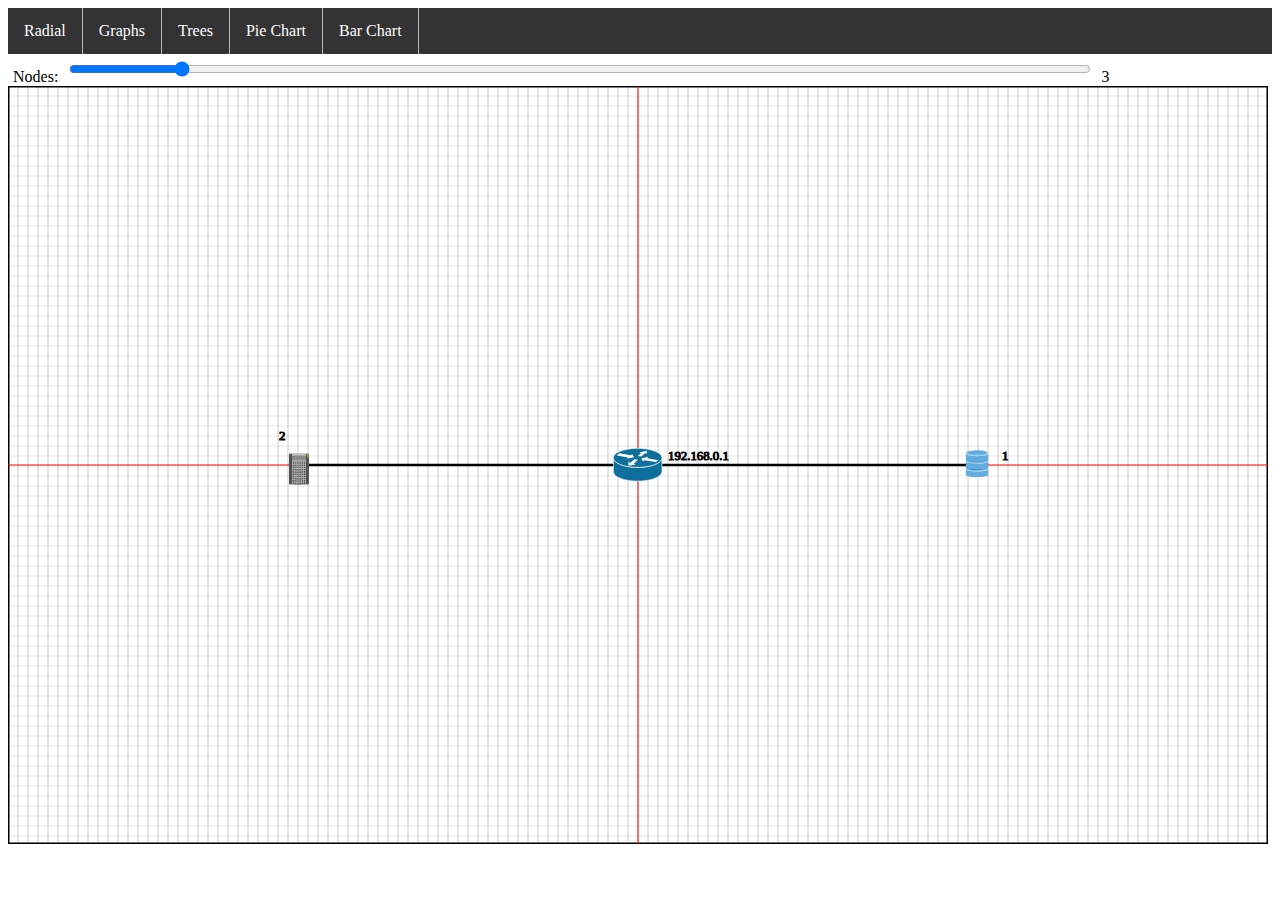
<file: index.html>
<!DOCTYPE html>
<html lang="en">

<head>
    <meta charset="UTF-8">
    <meta name="viewport" content="width=device-width, initial-scale=1.0">
    <title>Graphing Home</title>
    <link rel="stylesheet" href="css/style.css">
</head>

<body>
    <div id="title">        
        <div id="menu">
            
        </div>
        <div>
            <label for="nodes">Nodes: </label>
            <input name="nodes" type="range" id="nodes" min=0 max=30 value=3 style="width: 80%;">
            <label for="nodes" id="nodes-output">3</label>
        </div>
    </div>
    <svg id="svg" height="600" width="1000"></svg>
    <script src="js/header.js"></script>
    <script type="module" src="js/radial.js"></script>
</body>

</html>
</file>
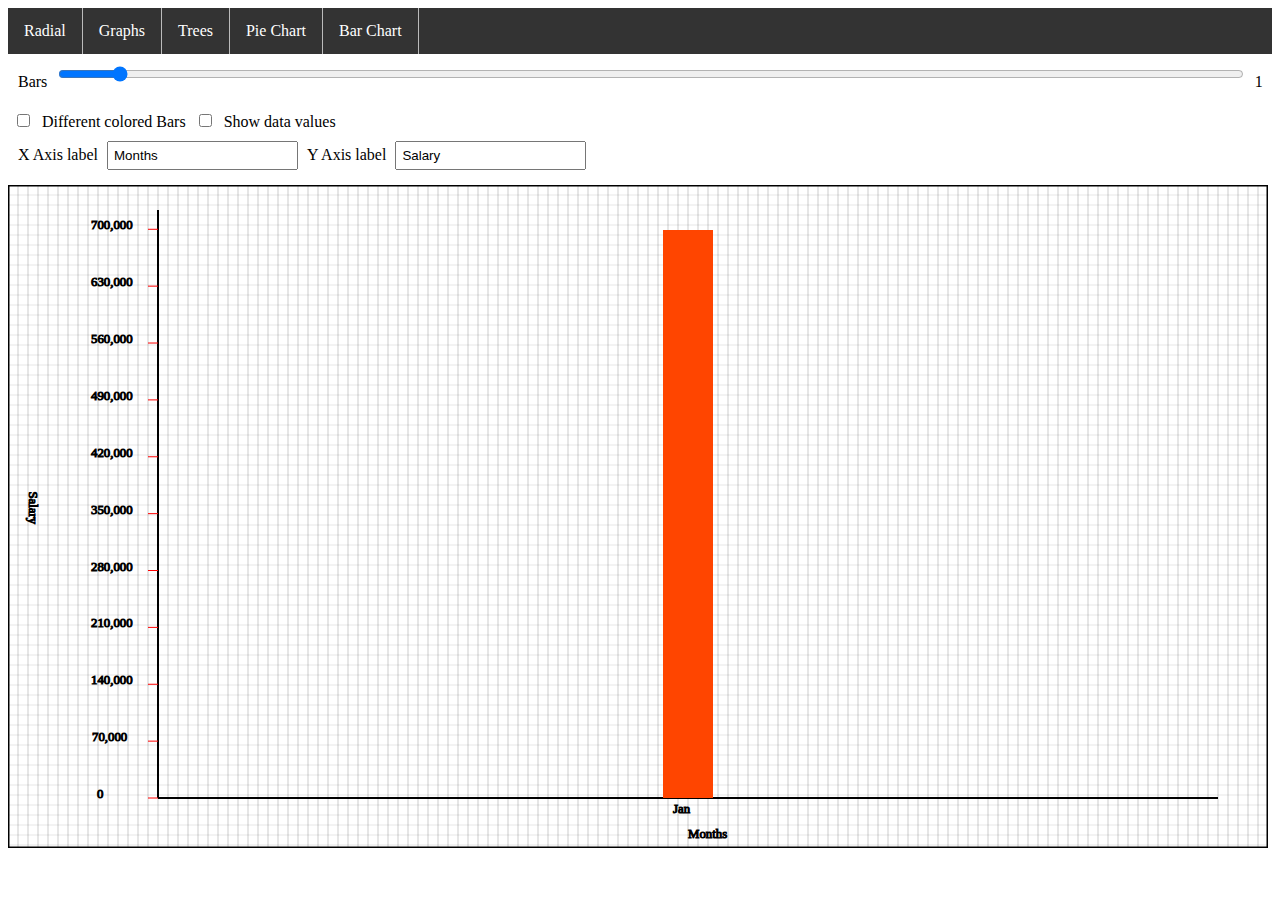
<file: barchart.html>
<!DOCTYPE html>
<html lang="en">

<head>
    <meta charset="UTF-8">
    <meta name="viewport" content="width=device-width, initial-scale=1.0">
    <title>Graphing Home</title>
    <link rel="stylesheet" href="css/style.css">
</head>

<body>
    <div id="title">

        <div id="menu">

        </div>
        <div class="row">
            <label for="nodes">Bars</label>
            <input name="nodes" type="range" id="nodes" min=1 max=25 value=2 style="width: 93%;">
            <label for="nodes" id="nodes-output">1</label>
        </div>

        <div id="chartoptions">
            <div class="row">
                <input type="checkbox" id="colors">
                <label for="colors">Different colored Bars</label>
                <input type="checkbox" id="showvalues">
                <label for="showvalues">Show data values</label>
            </div>

            <div class="row">
                <label for="xlabel">X Axis label</label>
                <input type="text" id="xlabel" value="Months">
                <label for="ylabel">Y Axis label</label>
                <input type="text" id="ylabel" value="Salary">
            </div>
        </div>
    </div>
    <svg id="svg" height="400" width="500">
       
    </svg>
    <script src="js/header.js"></script>
    <script type="module" src="js/barchart.js"></script>
</body>

</html>
</file>
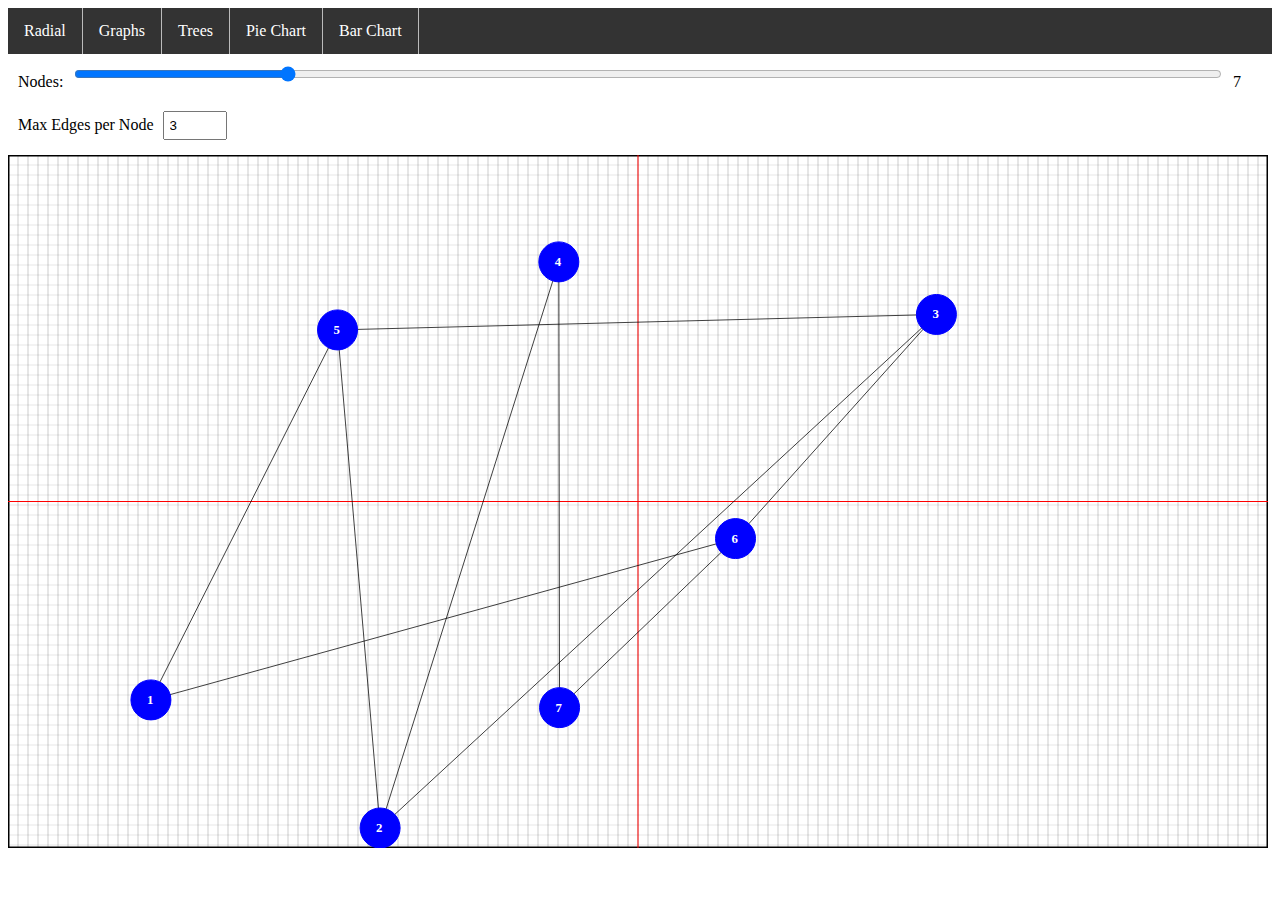
<file: graphs.html>
<!DOCTYPE html>
<html lang="en">

<head>
    <meta charset="UTF-8">
    <meta name="viewport" content="width=device-width, initial-scale=1.0">
    <title>Graphing Home</title>
    <link rel="stylesheet" href="css/style.css">
</head>

<body>
    <div id="title">
        
        <div id="menu">
            
        </div>

        <div class="row">
            <label for="nodes">Nodes: </label>
            <input name="nodes" type="range" id="nodes" min=2 max=30 value=7 style="width: 90%;">
            <label for="nodes" id="nodes-output">7</label>
        </div>

        <div id="chartoptions">
            <div class="row">
                <label for="maxEdges">Max Edges per Node</label>
                <input type="number" min="2" id="maxEdges" value="3" style="max-width: 50px;">

            </div>
        </div>
    </div>
    <svg id="svg" height="400" width="500"></svg>
    <script src="js/header.js"></script>
    <script type="module" src="js/graphs.js"></script>
</body>

</html>
</file>
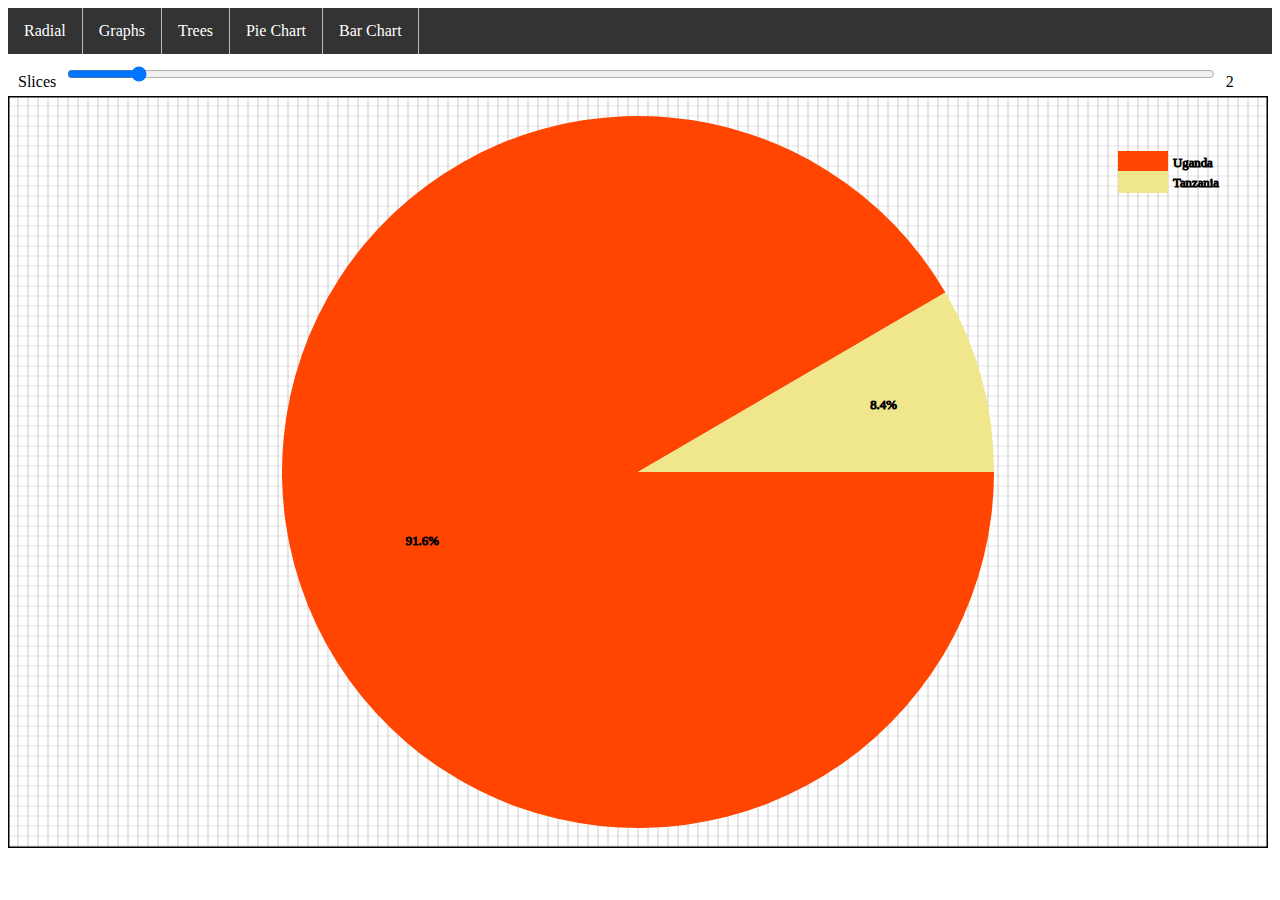
<file: pie.html>
<!DOCTYPE html>
<html lang="en">

<head>
    <meta charset="UTF-8">
    <meta name="viewport" content="width=device-width, initial-scale=1.0">
    <title>Graphing Home</title>
    <link rel="stylesheet" href="css/style.css">
</head>

<body>
    <div id="title">
        
        <div id="menu">
            
        </div>
        <div class="row">
            <label for="nodes">Slices</label>
            <input name="nodes" type="range" id="nodes" min=1 max=20 value=2 style="width: 90%;">
            <label for="nodes" id="nodes-output">2</label>
        </div>
       
    </div>
    <svg id="svg" height="800" width="1000">
        <!-- <path d="M 471.5,254.5 706,254.5 A 234.5,234.5 0 1,1 706,254.4999 z" style="stroke:Khaki; fill: Khaki;"></path> -->
    </svg>
    <script src="js/header.js"></script>
    <script type ="module" src="js/pie.js"></script>
</body>

</html>
</file>
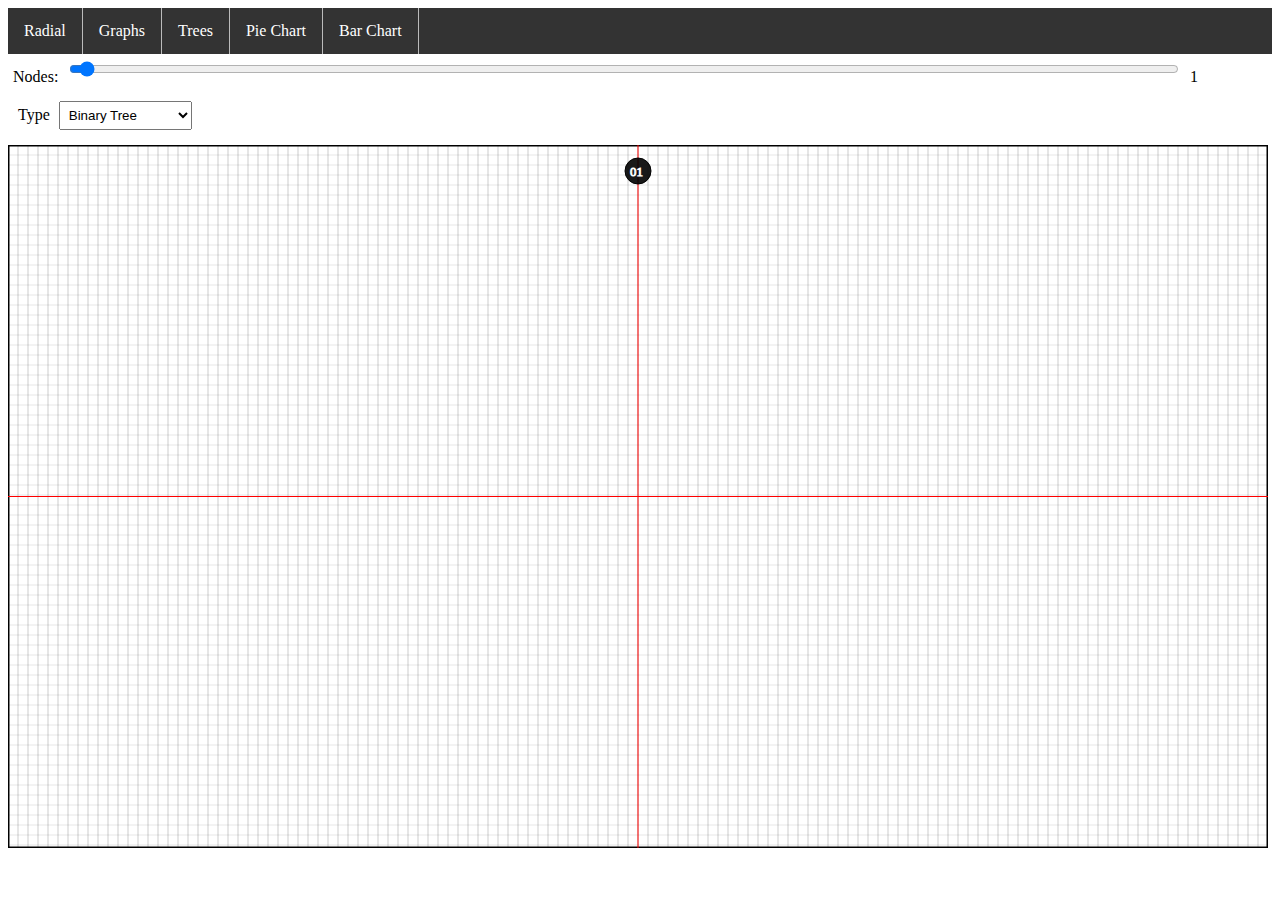
<file: tree.html>
<!DOCTYPE html>
<html lang="en">

<head>
    <meta charset="UTF-8">
    <meta name="viewport" content="width=device-width, initial-scale=1.0">
    <title>Graphing Home</title>
    <link rel="stylesheet" href="css/style.css">
</head>

<body>
    <div id="title">

        <div id="menu">

        </div>

        <div>
            <label for="nodes">Nodes: </label>
            <input name="nodes" type="range" id="nodes" min=0 max=256 value=1 style="width: 87%;">
            <label for="nodes" id="nodes-output">1</label>
        </div>
        <div id="chartoptions">
            <div class="row">
                <label for="treetype">Type</label>
                <select name="type" id="treetype">
                    <option value="1">Binary Tree</option>
                    <option value="2">Ternary Tree</option>
                    <option value="3">Random (n-nary)</option>
                </select>
            </div>
        </div>
    </div>
    <svg id="svg" height="600" width="1000"></svg>
    <script src="js/header.js"></script>
    <!-- <script src="js/nodedata.js"></script> -->
    <script type="module" src="js/tree.js"></script>
</body>

</html>
</file>
<file: css/style.css>
#canvas {
    border: 1px solid gray;
}

nav {
    display: block;
}

ol {
    list-style-type: none;
    margin: 0;
    padding: 0;
    overflow: hidden;
    background-color: #333;
}

li {
    float: left;
    border-right: 1px solid #bbb;
}

li a {
    display: block;
    color: white;
    text-align: center;
    padding: 14px 16px;
    text-decoration: none;
}

li a:hover {
    background-color: #111;
}

#title>div {
    clear: both;
}

#chartoptions {
    padding: 10px 5px 10px 0px;
}

label {
    padding: 5px;
}

input {
    padding: 5px;
}

input[type="text"] {
    padding: 5px;
}

input[type="checkbox"] {
    padding: 10px 20px 10px 5px;
    min-width: 12px;
}

select{
    padding: 5px;
    min-width: 12px;
    min-height: 20px;
}

.row{
    clear: both;
    width: 100%;
    padding: 5px;
}
</file>
